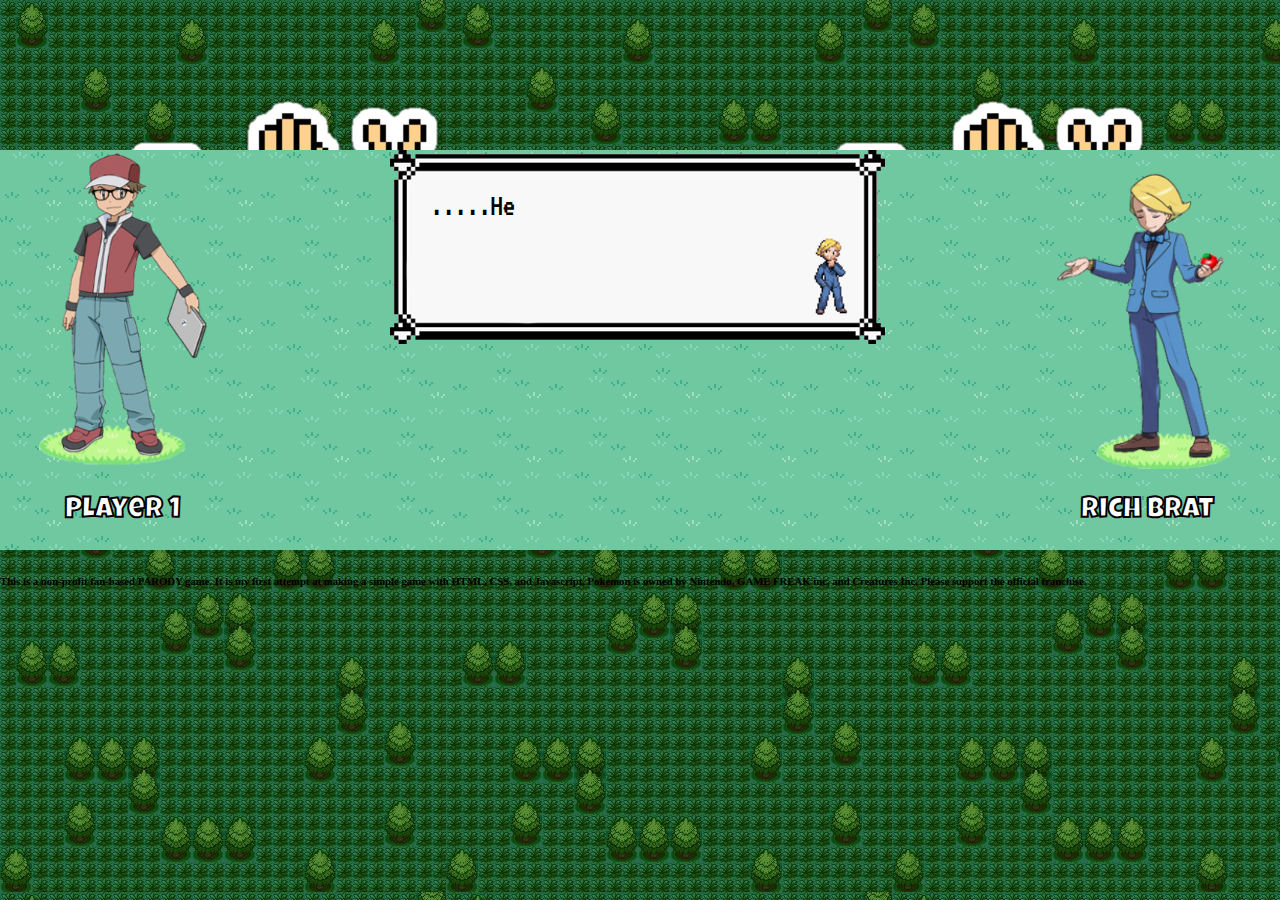
<file: index.html>
<!DOCTYPE html>
<html>
  <head>
    <meta charset="utf-8">
    <!-- This meta will refresh the page into a new url assigned to game.html -->
    <META http-equiv="refresh"
      content="30;URL=gamefolder/game.html">
    <title>Intro</title>
    <link rel="stylesheet" href="gamefolder/css/styles.css"/>
    <link href='https://fonts.googleapis.com/css?family=Luckiest+Guy' rel='stylesheet' type='text/css'>
    <link href='https://fonts.googleapis.com/css?family=VT323' rel='stylesheet' type='text/css'>
  </head>

  <body>
<!-- Header with title and logo's -->
    <div id="top">
      <img src="gamefolder/images/rockpaperscissors.png" id="logoleft" />
      <h1>Water, Grass, Fire!</h1>
      <img src="gamefolder/images/rockpaperscissors.png" id="logoright" />
    </div>

    <div id="game-area">
<!-- Left side which holds Player 1 -->
        <div id="player1">
          <img src="gamefolder/images/Players/Player1.png" id="pic1"></img>
          <h2>Player 1</h2>
        </div>


<!-- Center area that'll display the intro dialogue. -->
      <div id="dialogue">
        <div id="iconBox">
          <img src="gamefolder/images/computerDialogue.png" id="icon"/>
        </div>
        <div class="element">

        </div>
        <img src="gamefolder/images/talkBox.png"></img>
      </div>

<!-- Right side which holds Player 2/Computer -->
        <div id="player2">
          <img src="gamefolder/images/Players/Computer.png" id="pic2"></img>
          <h2>Rich Brat</h2>
        </div>

    </div>
<!-- bottom div that'll display state a disclaimer -->

    <div id="disclaimer1">
    <h6>
      This is a non-profit fan-based PARODY game. It is my first attempt at making a simple game with HTML, CSS, and Javascript. Pokemon is owned by Nintendo, GAME FREAK inc, and Creatures Inc. Please support the official franchise.
    </h6>
    </div>
    <audio autoplay loop id="intromusic" src="gamefolder/music/intro.mp3"></audio>
    <script src="https://code.jquery.com/jquery-1.11.3.js" type="text/javascript"></script>
    <script src="gamefolder/script/scripts.js" type="text/javascript"></script>
    <script src="gamefolder/script/typed.js"></script>
    <script id="intro">
        $(function(event){
            // Blue talks
            $(".element").typed({
              strings: [
                ".....Hey you!!!!!",
                "Yeah you!!!!!",
                "The silent type ehhhhh?!?!",
                "I see you also keep dangerous monsters as your slaves at the age of 11.....",
                "Then I challenge you to the most not-so-dangerous sport known to man!",
                "I challenge you to....",
                "WATER, GRASS, FIRE!!!!"],
              typeSpeed: 0
            });
        });


    </script>
  </body>
</html>
</file>
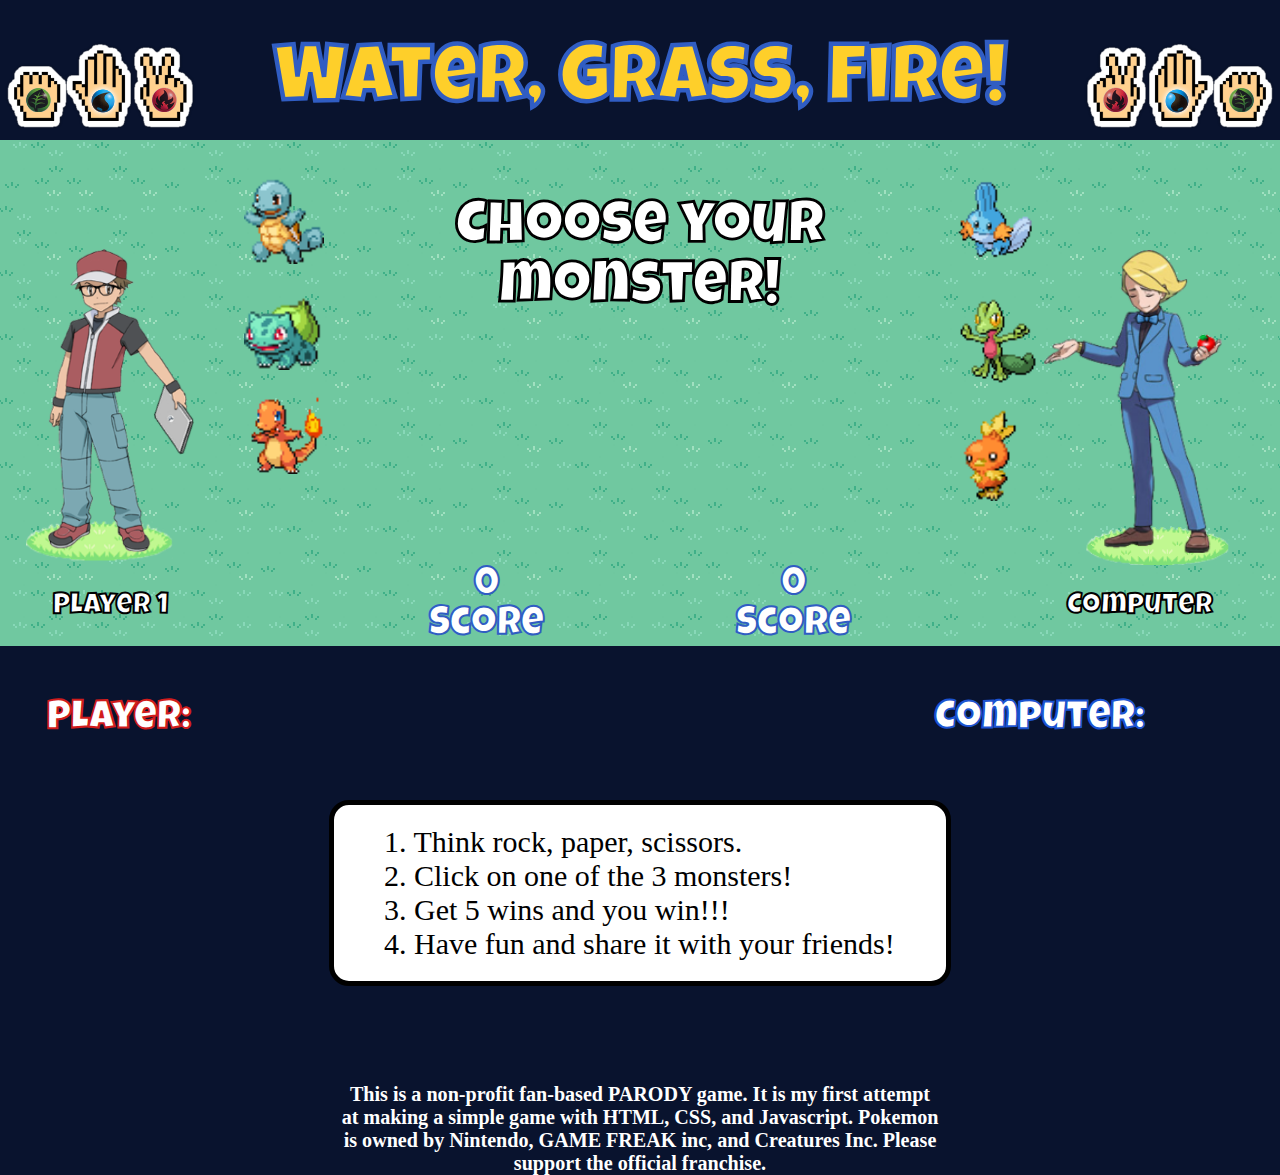
<file: game.html>
<!DOCTYPE html>
<html>
  <head>
    <meta charset="utf-8">
    <title>Water, Grass, Fire!</title>
    <link rel="stylesheet" href="styles.css"/>
    <link href='https://fonts.googleapis.com/css?family=Luckiest+Guy' rel='stylesheet' type='text/css'>
    <link href='https://fonts.googleapis.com/css?family=VT323' rel='stylesheet' type='text/css'>
  </head>
<!-- Add the onload function to body that'll play background music at 50% volume when page loads -->
  <body onload="battleMusic()">
<!-- Header with title and logo's -->
    <div id="top">
      <img src="images/rockpaperscissors.png" id="logoleft" />
      <h1>Water, Grass, Fire!</h1>
      <img src="images/rockpaperscissors.png" id="logoright" />
    </div>

    <div id="game-area">
<!-- Left side which holds Player 1 and monsters -->
        <div id="player1">
          <img src="images/Players/Player1.png" id="pic1"></img>
          <h2>Player 1</h2>
        </div>
        <div class="monsterBox1">

          <ul class="choices1">
            <li>
  						<a onclick="compare('water', computerChoice)" >
  							<img src="images/elements/water1.gif" width="80px" id="waterA" class="select1"/>
  						</a>
  					</li>
</br>
  					<li>
  						<a onclick="compare('grass', computerChoice)" >
  							<img src="images/elements/grass1.gif" width="80px" id="grassA" class="select1"/>
  						</a>
  					</li>
</br>
  					<li>
  						<a onclick="compare('fire', computerChoice)" >
  							<img src="images/elements/fire1.gif" width="80px" id="fireA" class="select1"/>
  						</a>
  					</li>
  				</ul>
        </div>

<!-- Center area that'll display scores. -->
      <div id="arena">
        <h3>Choose your monster!</h3>
        <div class="scores">

          <div class="score-box1">

            <div id="playerScore">0</div>

            <span>Score</span>

          </div><!-- score-box -->

          <div class="score-box2">

            <div id="computerScore">0</div>
            <span>Score</span>

          </div>

      </div>
      </div>

<!-- Right side which holds Player 2/Computer and monsters -->
        <div id="player2">
          <img src="images/Players/Computer.png" id="pic2"></img>
          <h2>Computer</h2>
        </div>
        <div class="monsterBox2"
          <ul class="choices2">
            <li>
              <a>
                <img src="images/computerMonster/water1.gif" width="80px" id="blueB" class="select2"/>
              </a>
            </li>
</br>
            <li>
              <a>
                <img src="images/computerMonster/grass1.gif" width="80px" id="greenB" class="select2"/>
              </a>
            </li>
</br>
            <li>
              <a>
                <img src="images/computerMonster/fire1.gif" width="70px" id="redB" class="select2"/>
              </a>
            </li>
          </ul>

        </div>

    </div>
<!-- bottom div that'll display player's choice, display instructions, and state a disclaimer -->
    <div id="bottom">

      <ul class="decider">

        <li id="playerText">

            <span>Player:</span>
            <span id="playerChoice"></span>

        </li>
        <li id="computerText">

            <span>Computer:</span>
            <span id="computerChoice"></span>

        </li>


      </ul>

    </div>
    <div id="instructions">
      1. Think rock, paper, scissors.</br>
        2. Click on one of the 3 monsters!</br>
        3. Get 5 wins and you win!!!</br>
        4. Have fun and share it with your friends!
    </div>
    <div id="disclaimer">
    <h6>
      This is a non-profit fan-based PARODY game. It is my first attempt at making a simple game with HTML, CSS, and Javascript. Pokemon is owned by Nintendo, GAME FREAK inc, and Creatures Inc. Please support the official franchise.
    </h6>
    </div>
    <audio autoplay id="levelup" src=""></audio>
    <audio autoplay loop id="battlemusic" src="#"></audio>
    <script src="https://code.jquery.com/jquery-1.11.3.js" type="text/javascript"></script>
    <script src="scripts.js" type="text/javascript"></script>
  </body>
</html>
</file>
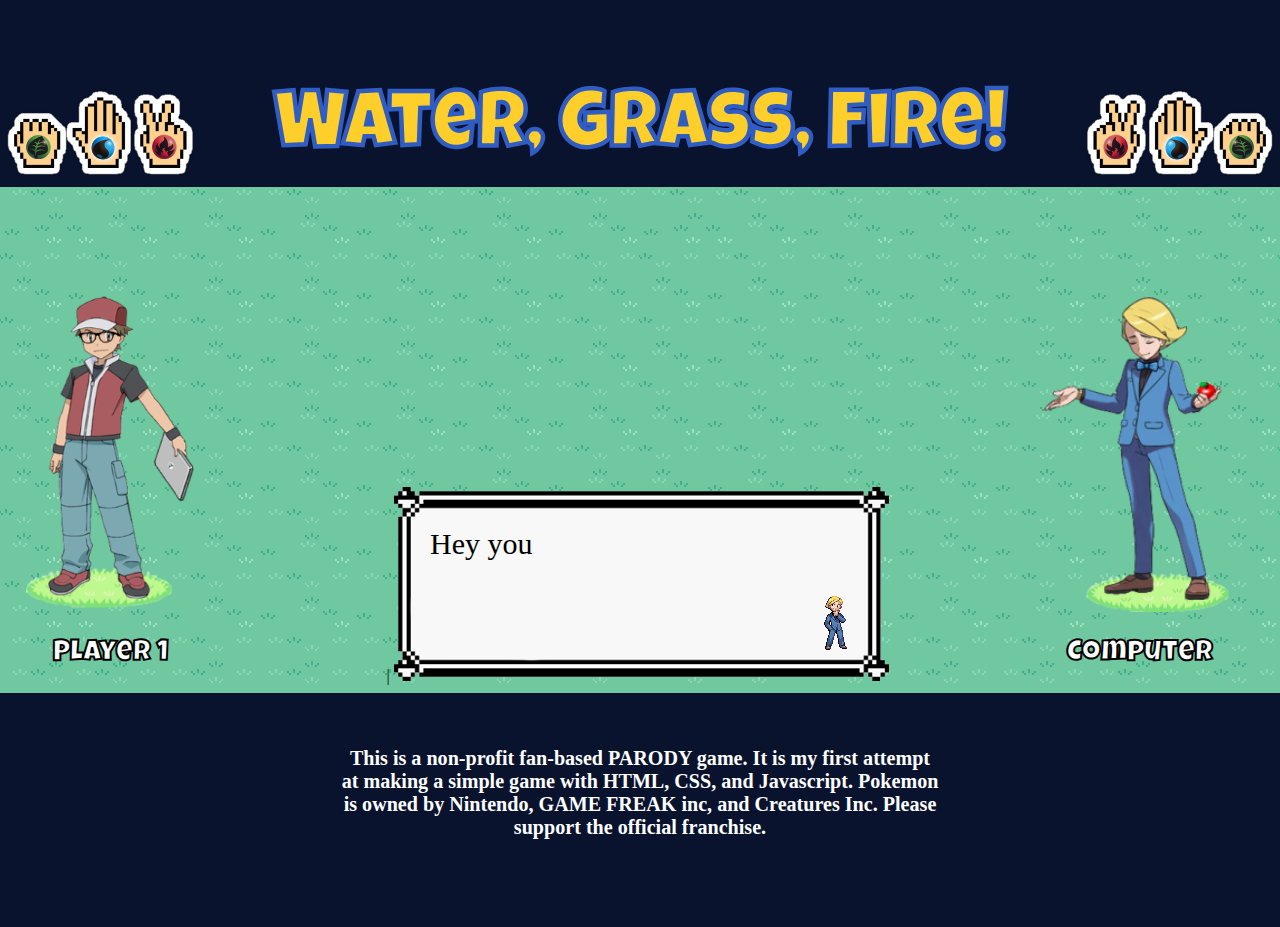
<file: intro.html>
<!DOCTYPE html>
<html>
  <head>
    <meta charset="utf-8">
    <META http-equiv="refresh"
      content="30;URL=game.html">
    <title>Intro</title>
    <link rel="stylesheet" href="styles.css"/>
    <link href='https://fonts.googleapis.com/css?family=Luckiest+Guy' rel='stylesheet' type='text/css'>
    <link href='https://fonts.googleapis.com/css?family=VT323' rel='stylesheet' type='text/css'>
  </head>
<!-- Add the onload function to body that'll play background music at 50% volume when page loads -->
  <body>
<!-- Header with title and logo's -->
    <div id="top">
      <img src="images/rockpaperscissors.png" id="logoleft" />
      <h1>Water, Grass, Fire!</h1>
      <img src="images/rockpaperscissors.png" id="logoright" />
    </div>

    <div id="game-area">
<!-- Left side which holds Player 1 and monsters -->
        <div id="player1">
          <img src="images/Players/Player1.png" id="pic1"></img>
          <h2>Player 1</h2>
        </div>


<!-- Center area that'll display scores. -->
      <div id="dialogue">
        <div id="iconBox">
          <img src="images/computerDialogue.png" id="icon"/>
          <!-- <img src="images/redDialogue.png" id="redTalk"/> -->
        </div>
        <div class="element">

        </div>
        <img src="images/talkBox.png"></img>
      </div>

<!-- Right side which holds Player 2/Computer and monsters -->
        <div id="player2">
          <img src="images/Players/Computer.png" id="pic2"></img>
          <h2>Computer</h2>
        </div>

    </div>
<!-- bottom div that'll display player's choice, display instructions, and state a disclaimer -->

    <div id="disclaimer">
    <h6>
      This is a non-profit fan-based PARODY game. It is my first attempt at making a simple game with HTML, CSS, and Javascript. Pokemon is owned by Nintendo, GAME FREAK inc, and Creatures Inc. Please support the official franchise.
    </h6>
    </div>
    <audio autoplay loop id="intromusic" src="intro.mp3"></audio>
    <script src="https://code.jquery.com/jquery-1.11.3.js" type="text/javascript"></script>
    <script src="scripts.js" type="text/javascript"></script>
    <script src="typed.js"></script>
    <script id="intro">
        $(function(event){
            // Blue talks
            $(".element").typed({
              strings: [
                "Hey you!!",
                "Yeah you!!!!!",
                "The silent type ehhhhh?!?!",
                "I see you also keep dangerous monsters as your slaves at the age of 11.....",
                "Then I challenge you to the most not-so-dangerous sport known to man!",
                "I challenge you to....",
                "WATER, GRASS, FIRE!!!!"],
              typeSpeed: 0
            });
        });


    </script>
  </body>
</html>
</file>
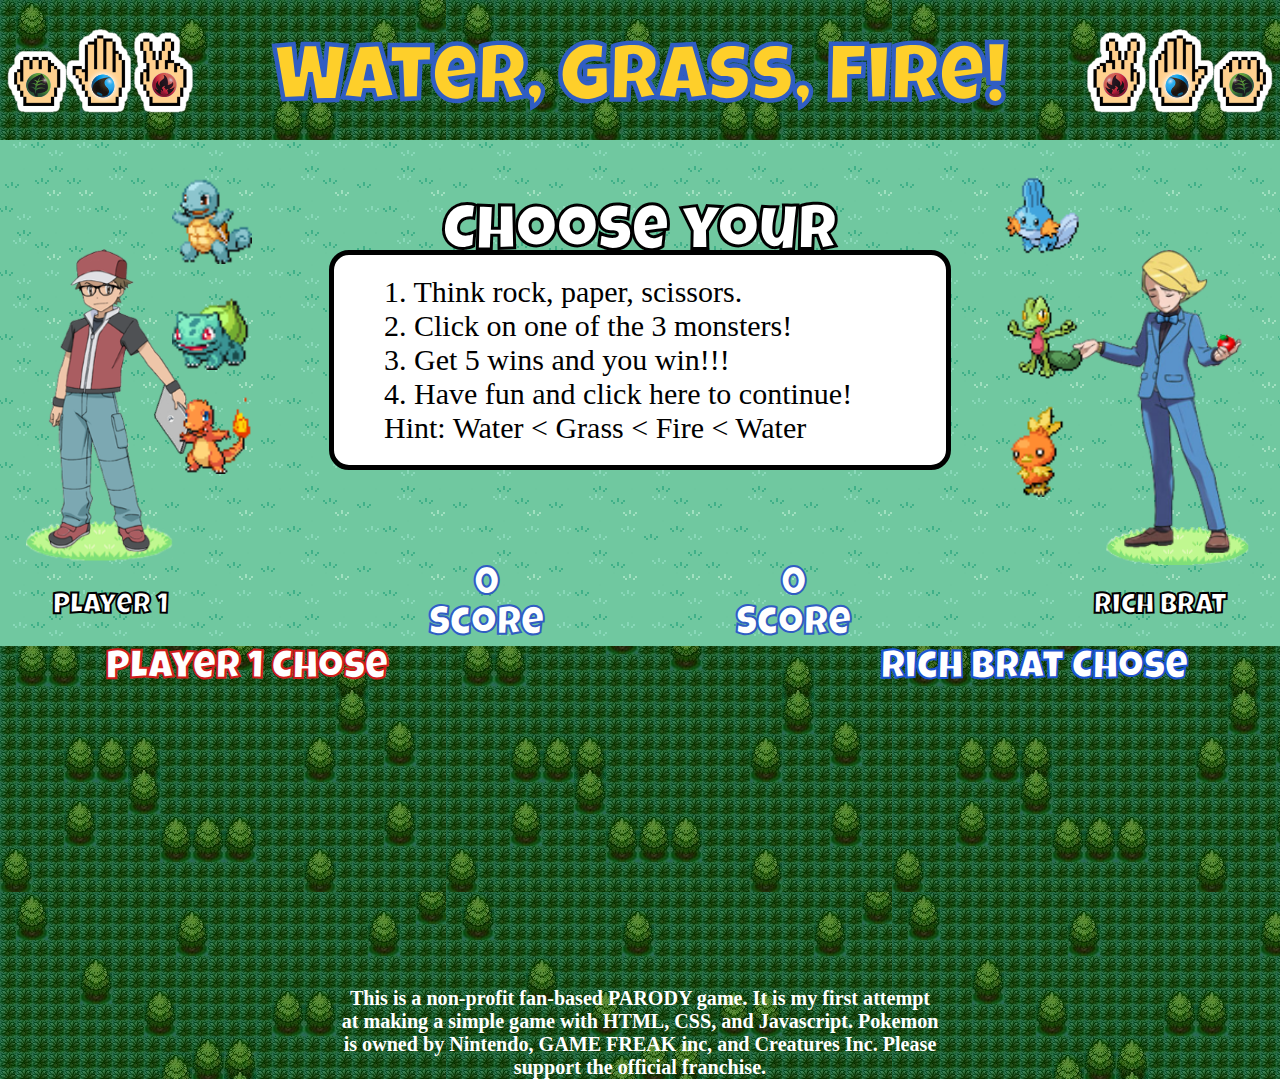
<file: Game Folder/game.html>
<!DOCTYPE html>
<html>
  <head>
    <meta charset="utf-8">
    <title>Water, Grass, Fire!</title>
    <link rel="stylesheet" href="css/styles.css"/>
    <link href='https://fonts.googleapis.com/css?family=Luckiest+Guy' rel='stylesheet' type='text/css'>
    <link href='https://fonts.googleapis.com/css?family=VT323' rel='stylesheet' type='text/css'>
  </head>
<!-- Add the onload function to body that'll play background music at 50% volume when page loads -->
  <body onload="getStarted()">
<!-- Header with title and logo's -->
    <div id="top">
      <img src="images/rockpaperscissors.png" id="logoleft" />
      <h1>Water, Grass, Fire!</h1>
      <img src="images/rockpaperscissors.png" id="logoright" />
    </div>

    <div id="game-area">
<!-- Left side which holds Player 1 and monsters -->
        <div id="player1">
          <img src="images/Players/Player1.png" id="pic1"></img>
          <h2>Player 1</h2>
        </div>
        <div class="monsterBox1">

          <ul class="choices1">
            <li>
  						<a onclick="compare('water', computerChoice)" class="clicky">
  							<img src="images/elements/water1.gif" width="80px" id="waterA" class="select1"/>
  						</a>
  					</li>
</br>
  					<li>
  						<a onclick="compare('grass', computerChoice)" class="clicky">
  							<img src="images/elements/grass1.gif" width="80px" id="grassA" class="select1"/>
  						</a>
  					</li>
</br>
  					<li>
  						<a onclick="compare('fire', computerChoice)" class="clicky">
  							<img src="images/elements/fire1.gif" width="80px" id="fireA" class="select1"/>
  						</a>
  					</li>
  				</ul>
        </div>

<!-- Center area that'll display scores. -->
      <div id="arena">
        <h3>Choose your monster!</h3>
        <div class="scores">

          <div class="score-box1">

            <div id="playerScore">0</div>

            <span>Score</span>

          </div><!-- score-box -->

          <div class="score-box2">

            <div id="computerScore">0</div>
            <span>Score</span>

          </div>

      </div>
      </div>

<!-- Right side which holds Player 2/Computer and monsters -->
        <div id="player2">
          <img src="images/Players/Computer.png" id="pic2"></img>
          <h2>Rich Brat</h2>
        </div>
        <div class="monsterBox2">
          <ul class="choices2">
            <li>
              <a>
                <img src="images/computerMonster/water1.gif" width="80px" id="waterZ" class="select2"/>
              </a>
            </li>
</br>
            <li>
              <a>
                <img src="images/computerMonster/grass1.gif" width="80px" id="grassZ" class="select2"/>
              </a>
            </li>
</br>
            <li>
              <a>
                <img src="images/computerMonster/fire1.gif" width="70px" id="fireZ" class="select2"/>
              </a>
            </li>
          </ul>

        </div>

    </div>
<!-- bottom div that'll display player's choice, display instructions, and state a disclaimer -->
    <div id="bottom">

      <ul class="decider">

        <li id="playerText">

            <span>Player 1 Chose</span></br>
            <span id="playerChoice"></span>

        </li>
        <li id="computerText">

            <span>Rich Brat Chose</span></br>
            <span id="computerChoice"></span>

        </li>


      </ul>

    </div>
    <div id="instructions">
        1. Think rock, paper, scissors.</br>
        2. Click on one of the 3 monsters!</br>
        3. Get 5 wins and you win!!!</br>
        4. Have fun and click here to continue!</br>
        Hint: Water < Grass < Fire < Water
    </div>
    <div id="ending" style="display: none;">
        <h5 id="endingText"></h5>
        <button id="button" type="button" name="button">TRY AGAIN</button>
    </div>
    <div id="disclaimer">
    <h6>
      This is a non-profit fan-based PARODY game. It is my first attempt at making a simple game with HTML, CSS, and Javascript. Pokemon is owned by Nintendo, GAME FREAK inc, and Creatures Inc. Please support the official franchise.
    </h6>
    </div>
    <audio autoplay id="thud" src=""></audio>
    <audio autoplay id="attack" src=""></audio>
    <audio autoplay loop id="critical" src=""></audio>
    <audio autoplay id="levelup" src=""></audio>
    <audio autoplay loop id="battlemusic" src="music/battlemusic.mp3"></audio>
    <script src="https://code.jquery.com/jquery-1.11.3.js" type="text/javascript"></script>
    <script src="script/scripts.js" type="text/javascript"></script>
  </body>
</html>
</file>
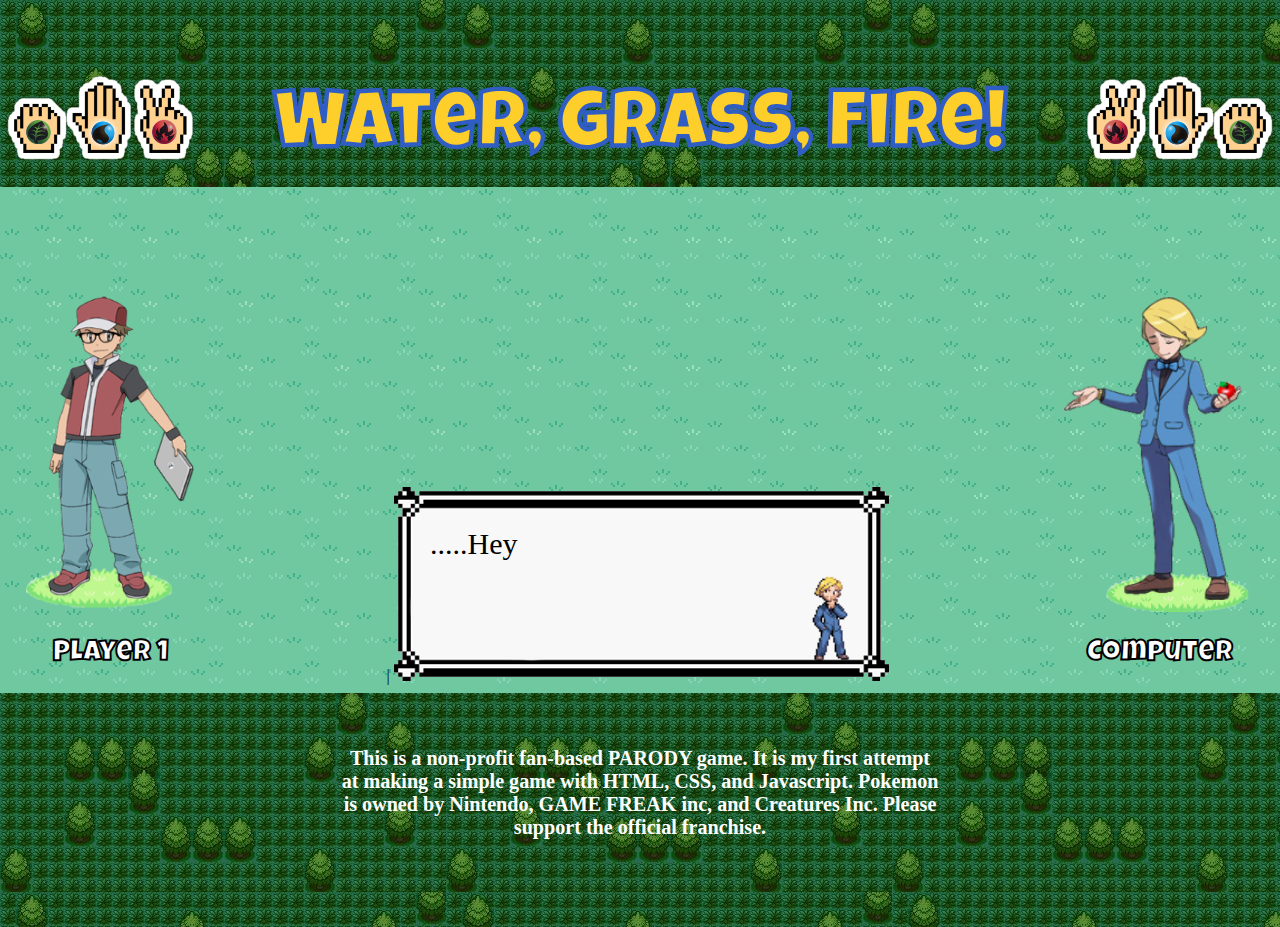
<file: Game Folder/intro.html>
<!DOCTYPE html>
<html>
  <head>
    <meta charset="utf-8">
    <!-- This meta will refresh the page into a new url assigned to game.html -->
    <META http-equiv="refresh"
      content="30;URL=game.html">
    <title>Intro</title>
    <link rel="stylesheet" href="css/styles.css"/>
    <link href='https://fonts.googleapis.com/css?family=Luckiest+Guy' rel='stylesheet' type='text/css'>
    <link href='https://fonts.googleapis.com/css?family=VT323' rel='stylesheet' type='text/css'>
  </head>

  <body>
<!-- Header with title and logo's -->
    <div id="top">
      <img src="images/rockpaperscissors.png" id="logoleft" />
      <h1>Water, Grass, Fire!</h1>
      <img src="images/rockpaperscissors.png" id="logoright" />
    </div>

    <div id="game-area">
<!-- Left side which holds Player 1 -->
        <div id="player1">
          <img src="images/Players/Player1.png" id="pic1"></img>
          <h2>Player 1</h2>
        </div>


<!-- Center area that'll display the intro dialogue. -->
      <div id="dialogue">
        <div id="iconBox">
          <img src="images/computerDialogue.png" id="icon"/>
        </div>
        <div class="element">

        </div>
        <img src="images/talkBox.png"></img>
      </div>

<!-- Right side which holds Player 2/Computer -->
        <div id="player2">
          <img src="images/Players/Computer.png" id="pic2"></img>
          <h2>Computer</h2>
        </div>

    </div>
<!-- bottom div that'll display state a disclaimer -->

    <div id="disclaimer1">
    <h6>
      This is a non-profit fan-based PARODY game. It is my first attempt at making a simple game with HTML, CSS, and Javascript. Pokemon is owned by Nintendo, GAME FREAK inc, and Creatures Inc. Please support the official franchise.
    </h6>
    </div>
    <audio autoplay loop id="intromusic" src="music/intro.mp3"></audio>
    <script src="https://code.jquery.com/jquery-1.11.3.js" type="text/javascript"></script>
    <script src="script/scripts.js" type="text/javascript"></script>
    <script src="script/typed.js"></script>
    <script id="intro">
        $(function(event){
            // Blue talks
            $(".element").typed({
              strings: [
                ".....Hey you!!!!!",
                "Yeah you!!!!!",
                "The silent type ehhhhh?!?!",
                "I see you also keep dangerous monsters as your slaves at the age of 11.....",
                "Then I challenge you to the most not-so-dangerous sport known to man!",
                "I challenge you to....",
                "WATER, GRASS, FIRE!!!!"],
              typeSpeed: 0
            });
        });


    </script>
  </body>
</html>
</file>
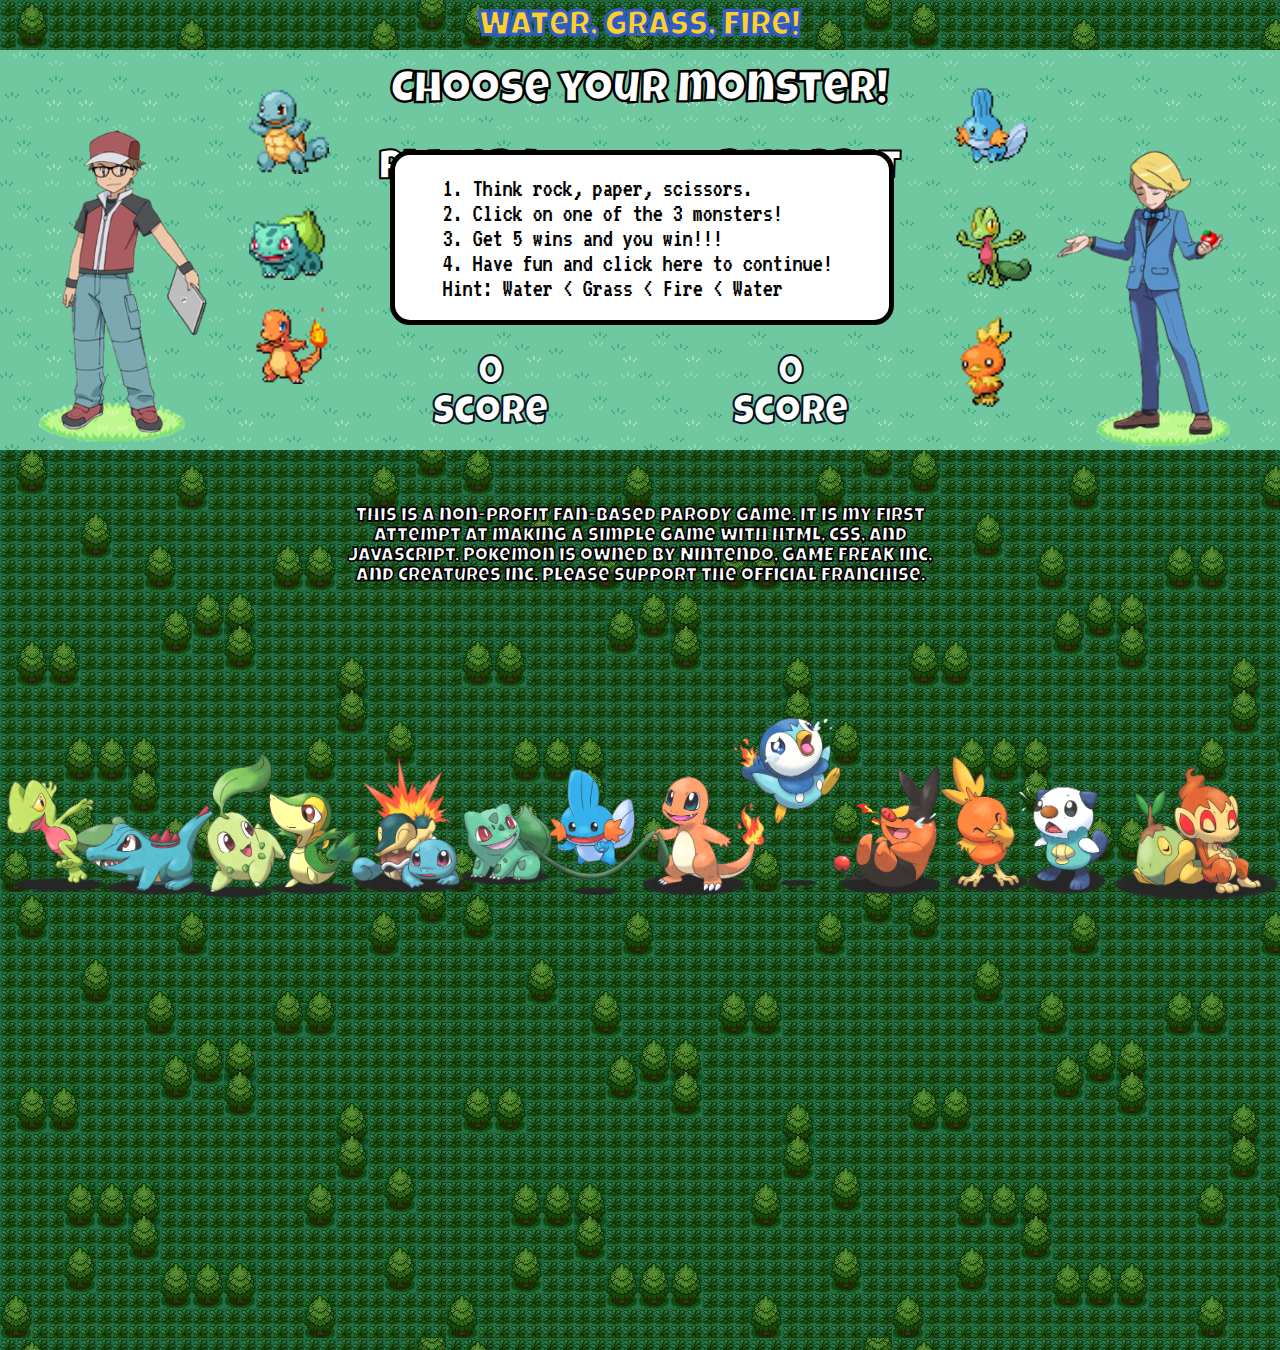
<file: gamefolder/game.html>
<!DOCTYPE html>
<html>
  <head>
    <meta charset="utf-8">
    <title>Water, Grass, Fire!</title>
    <link rel="stylesheet" href="css/styles.css"/>
  </head>
<!-- Add the onload function to body that'll play background music at 50% volume when page loads -->
  <body onload="getStarted()">
<!-- Header with title and logo's -->
    <div id="top">
      <!-- <img src="images/rockpaperscissors.png" id="logoleft" /> -->
      <h1>Water, Grass, Fire!</h1>
      <!-- <img src="images/rockpaperscissors.png" id="logoright" /> -->
    </div>

    <div id="game-area">
<!-- Left side which holds Player 1 and monsters -->
        <div id="player1">
          <img src="images/Players/Player1.png" id="pic1"></img>

        </div>
        <div class="monsterBox1">

          <ul class="choices1">
            <li>
  						<a onclick="compare('water', computerChoice)" class="clicky">
  							<img src="images/elements/water1.gif" width="80px" id="waterA" class="select1"/>
  						</a>
  					</li>
</br>
  					<li>
  						<a onclick="compare('grass', computerChoice)" class="clicky">
  							<img src="images/elements/grass1.gif" width="80px" id="grassA" class="select1"/>
  						</a>
  					</li>
</br>
  					<li>
  						<a onclick="compare('fire', computerChoice)" class="clicky">
  							<img src="images/elements/fire1.gif" width="80px" id="fireA" class="select1"/>
  						</a>
  					</li>
  				</ul>
        </div>

<!-- Center area that'll display scores. -->
      <div id="arena">
        <h3>Choose your monster!</h3>
        <div id="leftChoice">
          <ul class="decider">
            <li id="playerText">
              <span>Player 1</span></br>
              <span id="playerChoice"></span>
            </li>
          </ul>
        </div>
        <div id="rightChoice">
          <ul class="decider">
            <li id="computerText">
              <span>Rich Brat</span></br>
              <span id="computerChoice"></span>
            </li>
          </ul>
        </div>
        <div id="instructions">
            1. Think rock, paper, scissors.</br>
            2. Click on one of the 3 monsters!</br>
            3. Get 5 wins and you win!!!</br>
            4. Have fun and click here to continue!</br>
            Hint: Water < Grass < Fire < Water
        </div>
        <div id="ending" style="display: none;">
            <h5 id="endingText"></h5>
            <button id="button" type="button" name="button">RETRY</button>
        </div>
        <div class="scores">
          <div class="score-box1">
            <div id="playerScore">0</div>
              <span>Score</span>
            </div><!-- score-box -->
          <div class="score-box2">
            <div id="computerScore">0</div>
              <span>Score</span>
          </div>
        </div>
      </div>
<!-- Right side which holds Player 2/Computer and monsters -->
        <div id="player2">
          <img src="images/Players/Computer.png" id="pic2"></img>

        </div>
        <div class="monsterBox2">
          <ul class="choices2">
            <li>
              <a>
                <img src="images/computerMonster/water1.gif" width="80px" id="waterZ" class="select2"/>
              </a>
            </li>
</br>
            <li>
              <a>
                <img src="images/computerMonster/grass1.gif" width="80px" id="grassZ" class="select2"/>
              </a>
            </li>
</br>
            <li>
              <a>
                <img src="images/computerMonster/fire1.gif" width="70px" id="fireZ" class="select2"/>
              </a>
            </li>
          </ul>

        </div>

    </div>
<!-- bottom div that'll display player's choice, display instructions, and state a disclaimer -->
    <div id="bottom">
      <div id="disclaimer">
      <h6>
        This is a non-profit fan-based PARODY game. It is my first attempt at making a simple game with HTML, CSS, and Javascript. Pokemon is owned by Nintendo, GAME FREAK inc, and Creatures Inc. Please support the official franchise.
      </h6>
      </div>
    </div>
    <audio autoplay id="thud" src=""></audio>
    <audio autoplay id="attack" src=""></audio>
    <audio autoplay loop id="critical" src=""></audio>
    <audio autoplay id="levelup" src=""></audio>
    <audio autoplay loop id="battlemusic" src="music/battlemusic.mp3"></audio>
    <script src="https://code.jquery.com/jquery-1.11.3.js" type="text/javascript"></script>
    <script src="script/scripts.js" type="text/javascript"></script>
  </body>
</html>
</file>
<file: gamefolder/css/styles.css>
@font-face {
  font-family: PokeFont;
  src: url(../fonts/pokefont.ttf)
}
@font-face {
  font-family: Pixel;
  src: url(../fonts/pixel.ttf);
}

body {
  position: absolute;
  margin:0 auto;
  background-image: url(../images/GrassTile.jpg);
  height: 100%;
  width: 100%;
}
#top {
  position: relative;
  width: 100%;
  text-align: center;
  height: 50px;
  margin: 0;
}
h1 {
  display: inline-block;
  font-family: 'PokeFont';
  font-size: 35px;
  color: rgb(254, 207, 42);
  -webkit-text-stroke: 2px rgb(48, 93, 195);
  margin: 0;
  padding-top: 10px;
}
h2 {
  text-align: center;
  font-family: 'PokeFont';
  font-size: 29px;
  color: white;
  -webkit-text-stroke: 1px rgb(0, 0, 0);
}
h3 {
  text-align: center;
  font-family: 'PokeFont';
  font-size: 45px;
  color: white;
  -webkit-text-stroke: 1px rgb(0, 0, 0);
  margin: 0;
  padding-top: 20px;
}
.scores {
  position: relative;
  font-family: 'PokeFont';
  color: white;
  font-size: 40px;
  height: 50px;
  -webkit-text-stroke: 2px rgb(10, 18, 34);
  top: 270px;
}
.score-box1 {
  position: absolute;
  display: inline-block;
  width: 40%;
  left: 0;
  bottom: 0;
}
.score-box2 {
  position: absolute;
  display: inline-block;
  width: 40%;
  right: 0;
  bottom: 0;
}
.monsterBox1 {
  position: absolute;
  left: 11%;
  width: 20%;
  height: 100%;
  top: 10px;
}
.monsterBox2 {
  position: absolute;
  right: 14%;
  width: 20%;
  height: 100%;
  top: 10px;
}
.select1 {
  margin: 10px 0;
}
.select2 {
  margin: 5px 0;
}
#game-area {
  position: relative;
  top: 0;
  height: 400px;
  width: 100%;
  bottom: 0;
  text-align: center;
  background-image: url(../images/GrassBackground.png);
}
#player1 {
  position: absolute;
  display:inline-block;
  float: left;
  bottom: 0;
  left: 1%;
  margin-left: -10px;
  width: 240px;
}
#pic1 {
  width: 75%;
  height: auto;
  bottom: 0;
}
li {
  list-style: none;
  display: inline-block;
}
#arena {
  padding-top: 0;
  width: 500px;
  margin: 0 auto;
}
.decider {
  display: inline-block;
  font-family: 'PokeFont';
  margin: 0;
  font-size: 40px;
  text-align: center;
  padding: 0;
}
#leftChoice {
  position: absolute;
  display: inline-block;
  -webkit-text-stroke: 2px black;
  color: rgb(255, 255, 255);
  width: 250px;
  margin:0;
  top: 100px;
  left: 26%;
}
#rightChoice {
  position: absolute;
  display: inline-block;
  -webkit-text-stroke: 2px black;
  color: rgb(255, 255, 255);
  width: 250px;
  margin: 0;
  top: 100px;
  right: 27%;
}
#player2 {
  position: absolute;
  display:inline-block;
  float: right;
  width: 240px;
  bottom: 0;
  right: 1%;
}
#pic2 {
  width: 75%;
  height: auto;
}
#bottom {
  position: relative;
  top: 0;
  height:100%;
  width: 100%;
  font-family: 'PokeFont';
  background-image: url("../images/border.png");
  background-repeat: no-repeat;
  background-position: bottom;
  background-size: contain;
  background-attachment: fixed;
}
#instructions {
  font-family: 'Pixel';
  position: absolute;
  color: black;
  font-size: 25px;
  top: 100px;
  width: 400px;
  text-align: left;
  padding: 20px 47px;
  border: 5px solid black;
  border-radius: 20px;
  background-color: white;
  z-index: 9002;
}
#ending {
  font-family: 'Pixel';
  position: absolute;
  color: black;
  font-size: 35px;
  top: 100px;
  width: 400px;
  text-align: center;
  padding: 20px 47px;
  border: 5px solid black;
  border-radius: 20px;
  background-color: white;
  z-index: 1001;
}
#ending h5{
  margin: 20px 10px;
  padding-bottom: 10px;
}
#button {
  height: 50px;
  width: 200px;
  border-radius: 8px;
  border: 2px solid black;
  font-size: 35px;
  font-family: 'Pixel';
  background-color: lightgrey;
  margin-bottom: 10px;
}
#disclaimer {
  color: white;
  -webkit-text-stroke: 1px rgb(0, 0, 0);
  font-size: 30px;
  text-align: center;
  width: 600px;
  margin:0 auto;
  padding-top: 10px;
}

@media (max-width: 900px) and (min-width: 701px) {
  h3 {
    font-size: 30px;
  }
  #player1 {
    left: 3%;
    width: 140px;
    top: 25%;
  }
  #player2 {
    right: 1%;
    width: 145px;
    top: 25%;
  }
  .monsterBox1 {
    left: 19%;
    top: 17%;
    z-index: 7;
  }
  .monsterBox2 {
    right: 22%;
    top: 13%;
  }
  .decider {
    font-size: 25px;
  }
  #leftChoice {
    width: 120px;
    top: 10px;
    left: 0;
  }
  #rightChoice {
    width: 120px;
    top: 10px;
    right: 0;
  }
  .scores {
    font-size: 30px;
    top: 250px;
  }
  .score-box1 {
    left: -30%;
  }
  .score-box2 {
    right: -30%;
  }
  #instructions {
    font-size: 18px;
  }
  #ending {
    top: 100px;
    font-size: 25px;
  }
  a img {
    width: 70px;
  }
}
/*
/////////   THIS IS FOR THE INTRO PAGE!!!! //////////////////
*/
.typed-cursor {
  display: none;
}
#dialogue {
  position: relative;
  margin:0 auto;
  width: 600px;
  height: 400px;
  margin-top: 100px;
}
#iconBox {
  position: absolute;
  width: 100px;
  height: 100px;
  right: 60px;
  top: 76px;
}
#iconBox img {
  height: 90px;
  width: 90px;
}
.element {
  font-family: 'Pixel';
  font-size: 30px;
  position: absolute;
  width: 415px;
  height: 400px;
  top: 40px;
  margin-left: 90px;
  text-align: left;
}
</file>
<file: styles.css>
body {
  position: relative;
  margin:0 auto;
  min-width: 900px;
  background-color: rgb(9, 19, 46)
}
#top {
  position: absolute;
  height: 150px;
  width: 100%;
  text-align: center;
  top: -10px;
  background-color:rgb(9, 19, 46);
}
#top img{
  display: inline-block;
  width: 200px;
}
#logoleft {
  float: left;
}
#logoright {
  float: right;
  transform: scaleX(-1);
}
h1 {
  display: inline-block;
  font-family: 'Luckiest Guy', cursive;
  font-size: 5em;
  color: rgb(254, 207, 42);
  -webkit-text-stroke: 2px rgb(48, 93, 195);
}
h2 {
  text-align: center;
  font-family: 'Luckiest Guy', cursive;
  font-size: 29px;
  color: white;
  -webkit-text-stroke: 1px rgb(0, 0, 0);
}
h3 {
  text-align: center;
  font-family: 'Luckiest Guy', cursive;
  font-size: 60px;
  color: white;
  -webkit-text-stroke: 1px rgb(0, 0, 0);
}
p {
  text-align: center;
  font-family: 'Luckiest Guy', cursive;
  font-size: 60px;
  color: white;
  -webkit-text-stroke: 1px rgb(0, 0, 0);
}
.scores {
  font-family: 'Luckiest Guy', cursive;
  color: white;
  font-size: 40px;
  -webkit-text-stroke: 2px rgb(48, 93, 195);
}
.score-box1 {
  position: absolute;
  display: inline-block;
  width: 40%;
  left: 18%;
  bottom: 0;
}

.score-box2 {
  position: absolute;
  display: inline-block;
  width: 40%;
  right: 18%;
  bottom: 0;
}

.monsterBox1 {
  position: absolute;
  left: 5%;
  width: 400px;
  height: 100%;
  top: 10px;
}
.monsterBox2 {
  position: absolute;
  right: 6.5%;
  width: 400px;
  height: 100%;
  top: 30px;
}
.select1 {
  margin: 10px 0;
}
.select2 {
  margin: 5px 0;
}
#game-area {
  position: absolute;
  top: 140px;
  height: 506px;
  width: 100%;
  bottom: 0;
  text-align: center;
  background-image: url(images/GrassBackground.png);
  min-width: 900px;
}
#player1 {
  position: absolute;
  display:inline-block;
  float: left;
  bottom: 0;
  left: 0;
  margin-left: -10px;
  width: 240px;
}
#pic1 {
  width: 75%;
  height: auto;
}
li {
  list-style: none;
  display: inline-block;
  padding: 0 7px;
}

#arena {
  width: 500px;
  height: 500px;
  margin: 0 auto;
}

#player2 {
  position: absolute;
  display:inline-block;
  float: right;
  width: 240px;
  bottom: 0;
  right: 20px;
}
#pic2 {
  width: 80%;
  height: auto;
}

#bottom {
  position: relative;
  top: 660px;
  height:150px;
  width: 100%;
  color: white;
  text-align: left;
  background-color:rgb(9, 19, 46);
  font-family: 'Luckiest Guy', cursive;
}

.decider {
  font-size: 40px;
  display: inline-block;
}

#playerText {
  float: left;
  width: 400px;
  -webkit-text-stroke: 2px rgb(209, 28, 28);
}
#computerText {
  position: absolute;
  display: inline-block;
  width: 400px;;
  right: 10%;
  text-align: right;
  -webkit-text-stroke: 2px rgb(28, 84, 209);
}
#instructions {
  font-family: 'VT323', ;
  position: relative;
  color: black;
  font-size: 30px;
  top: 650px;
  width: 40%;
  margin: 0 auto;
  text-align: left;
  padding: 20px 50px;
  border: 5px solid black;
  border-radius: 20px;
  background-color: white;
}
#disclaimer {
  position: relative;
  color: white;
  top: 700px;
  font-size: 30px;
  text-align: center;
  width: 600px;
  margin:0 auto;
}
/*
/////////   THIS IS FOR THE INTRO PAGE!!!! //////////////////
*/

#dialogue {
  position: relative;
  margin:0 auto;
  width: 600px;
  height: 400px;
  margin-top: 300px;
}
#iconBox {
  position: absolute;
  width: 70px;
  height: 70px;
  right: 70px;
  top: 100px;
}
.element {
  font-family: 'VT323', ;
  font-size: 30px;
  position: absolute;
  width: 415px;
  height: 400px;
  top: 40px;
  margin-left: 90px;
  text-align: left;
}
</file>
<file: Game Folder/css/styles.css>
body {
  position: relative;
  margin:0 auto;
  background-image: url(../images/GrassTile.jpg);

}
#top {
  position: absolute;
  height: 150px;
  width: 100%;
  text-align: center;
  top: -10px;
}
#top img{
  display: inline-block;
  width: 200px;
  margin-top: -15px;
}
#logoleft {
  float: left;
}
#logoright {
  float: right;
  transform: scaleX(-1);
}
h1 {
  display: inline-block;
  font-family: 'Luckiest Guy', cursive;
  font-size: 5em;
  color: rgb(254, 207, 42);
  -webkit-text-stroke: 2px rgb(48, 93, 195);
}
h2 {
  text-align: center;
  font-family: 'Luckiest Guy', cursive;
  font-size: 29px;
  color: white;
  -webkit-text-stroke: 1px rgb(0, 0, 0);
}
h3 {
  text-align: center;
  font-family: 'Luckiest Guy', cursive;
  font-size: 5vw;
  color: white;
  -webkit-text-stroke: 1px rgb(0, 0, 0);
}

.scores {
  font-family: 'Luckiest Guy', cursive;
  color: white;
  font-size: 40px;
  -webkit-text-stroke: 2px rgb(48, 93, 195);
}
.score-box1 {
  position: absolute;
  display: inline-block;
  width: 40%;
  left: 18%;
  bottom: 0;
}

.score-box2 {
  position: absolute;
  display: inline-block;
  width: 40%;
  right: 18%;
  bottom: 0;
}

.monsterBox1 {
  position: absolute;
  left: 0;
  margin-left: 5%;
  width: 20%;
  height: 100%;
  top: 10px;
}
.monsterBox2 {
  position: absolute;
  right: 10%;
  width: 20%;
  height: 100%;
  top: 10px;
}
.select1 {
  margin: 10px 0;
}
.select2 {
  margin: 5px 0;
}
#game-area {
  position: absolute;
  top: 140px;
  height: 506px;
  width: 100%;
  bottom: 0;
  text-align: center;
  background-image: url(../images/GrassBackground.png);
}
#player1 {
  position: absolute;
  display:inline-block;
  float: left;
  bottom: 0;
  left: 0;
  margin-left: -10px;
  width: 240px;
}
#pic1 {
  width: 75%;
  height: auto;
}
li {
  list-style: none;
  display: inline-block;
  padding: 0 7px;
}

#arena {
  width: 500px;
  height: 500px;
  margin: 0 auto;
}

#player2 {
  position: absolute;
  display:inline-block;
  float: right;
  width: 240px;
  bottom: 0;
  right: 0;
}
#pic2 {
  width: 80%;
  height: auto;
}

#bottom {
  position: relative;
  top: 660px;
  height:150px;
  width: 100%;
  text-align: left;
  font-family: 'Luckiest Guy', cursive;
}

.decider {
  font-size: 40px;
  display: inline-block;
  margin-top: -10px;
}

#playerText {
  float: left;
  width: 400px;
  -webkit-text-stroke: 2px rgb(209, 28, 28);
  text-align: center;
  color: white;
}

#computerText {
  position: absolute;
  display: inline-block;
  width: 400px;;
  right: 3%;
  text-align: center;
  -webkit-text-stroke: 2px rgb(28, 84, 209);
  color: white;
}
#instructions {
  font-family: 'VT323', ;
  position: relative;
  color: black;
  font-size: 30px;
  top: 100px;
  width: 40%;
  margin: 0 auto;
  text-align: left;
  padding: 20px 50px;
  border: 5px solid black;
  border-radius: 20px;
  background-color: white;
}
#ending {
  font-family: 'VT323', ;
  position: relative;
  color: black;
  font-size: 40px;
  top: 80px;
  width: 40%;
  height: 200px;
  margin: 0 auto;
  text-align: left;
  padding: 5px 50px;
  border: 5px solid black;
  border-radius: 20px;
  background-color: white;
  text-align: center;
}
#ending h5{
  margin: 20px auto;
  padding-bottom: 10px;
}
#button {
  height: 50px;
  width: 200px;
  border-radius: 8px;
  border: 2px solid black;
  font-size: 40px;
  font-family: 'VT323', ;
}

#disclaimer {
  position: relative;
  color: white;
  top: 570px;
  font-size: 30px;
  text-align: center;
  width: 600px;
  margin:0 auto;
}
#disclaimer1 {
  position: relative;
  color: white;
  top: 700px;
  font-size: 30px;
  text-align: center;
  width: 600px;
  margin:0 auto;
}

@media (max-width: 1100px) and (min-width: 451px) {
  #top {
    margin-top: 20px;
  }
  #top img{
    width: 15%;
    margin-top: 10px;
  }
  #logoleft {
    float: left;
  }
  #logoright {
    float: right;
    transform: scaleX(-1);
  }
  h1 {
    font-size: 7vw;
  }
  h2 {
    font-size: 3vw;
  }
  h3 {
    font-size: 5vw;
  }
  .scores {
    font-size: 5vw;
  }

  #player1 {
    margin-left: 10px;
    width: 100px;
  }
  #player1 img {
    width: 100%;
  }
  #arena {
    width: 100%;
    height: 200px;
    text-align: center;
  }
  #player2 {
    width: 100px;
    right: 13px;
  }
  #player2 img {
    width: 107%;
  }
  .decider {
    font-size: 4vw;
  }
  #playerText {
    width: 100%;
    text-align: left;
  }
  #computerText {
    width: 100%;;
    right: 5%;
    text-align: right;
  }
  #instructions {
    font-size: 3vw;
    width: 40%;
    padding: 20px 20px;
  }
  #ending {
    font-size: 5vw;
    top: 80px;
    width: 40%;
    height: 40%;
    padding: 5px 20px;
  }
  #ending h5{
    margin: 10px auto;
    padding-bottom: 10px;
  }
  #disclaimer {
    top: 530px;
  }
  #disclaimer1 {
    position: relative;
    color: white;
    top: 700px;
    font-size: 30px;
    text-align: center;
    width: 600px;
    margin:0 auto;
  }
  .select1 {
    width: 140%;
    padding: 4px 0;
  }
  .select2 {
    width: 140%;
  }
  .monsterBox1 {
    margin-left: 0;
    left: 17%;
    top: 20%;
  }
  .monsterBox2 {
    top: 19%;
    right: 27%;
  }
}
/*
/////////   THIS IS FOR THE INTRO PAGE!!!! //////////////////
*/

#dialogue {
  position: relative;
  margin:0 auto;
  width: 600px;
  height: 400px;
  margin-top: 300px;
}
#iconBox {
  position: absolute;
  width: 100px;
  height: 100px;
  right: 60px;
  top: 76px;
}
#iconBox img {
  height: 100px;
  width: 100px;
}
.element {
  font-family: 'VT323', ;
  font-size: 30px;
  position: absolute;
  width: 415px;
  height: 400px;
  top: 40px;
  margin-left: 90px;
  text-align: left;
}
</file>
